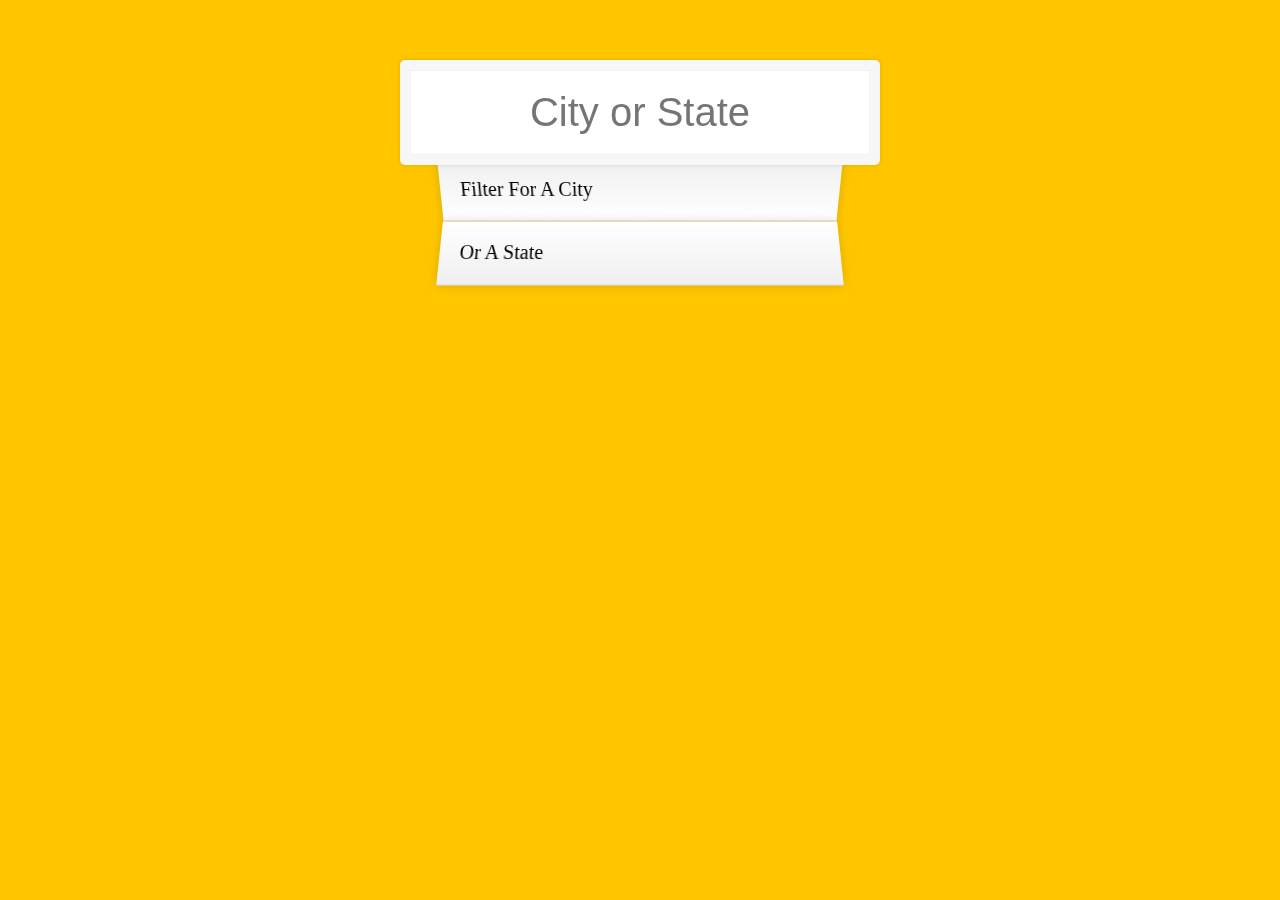
<file: AJAX Type Ahead/index.html>
<!DOCTYPE html>
<html lang="en">

<head>
    <meta charset="UTF-8">
    <title>Type Ahead 👀</title>
    <link rel="stylesheet" href="style.css">
</head>

<body>

    <form class="search-form">
        <input type="text" class="search" placeholder="City or State">
        <ul class="suggestions">
            <li>Filter for a city</li>
            <li>or a state</li>
        </ul>
    </form>

    <script src="scripts.js"></script>
</body>

</html>
</file>
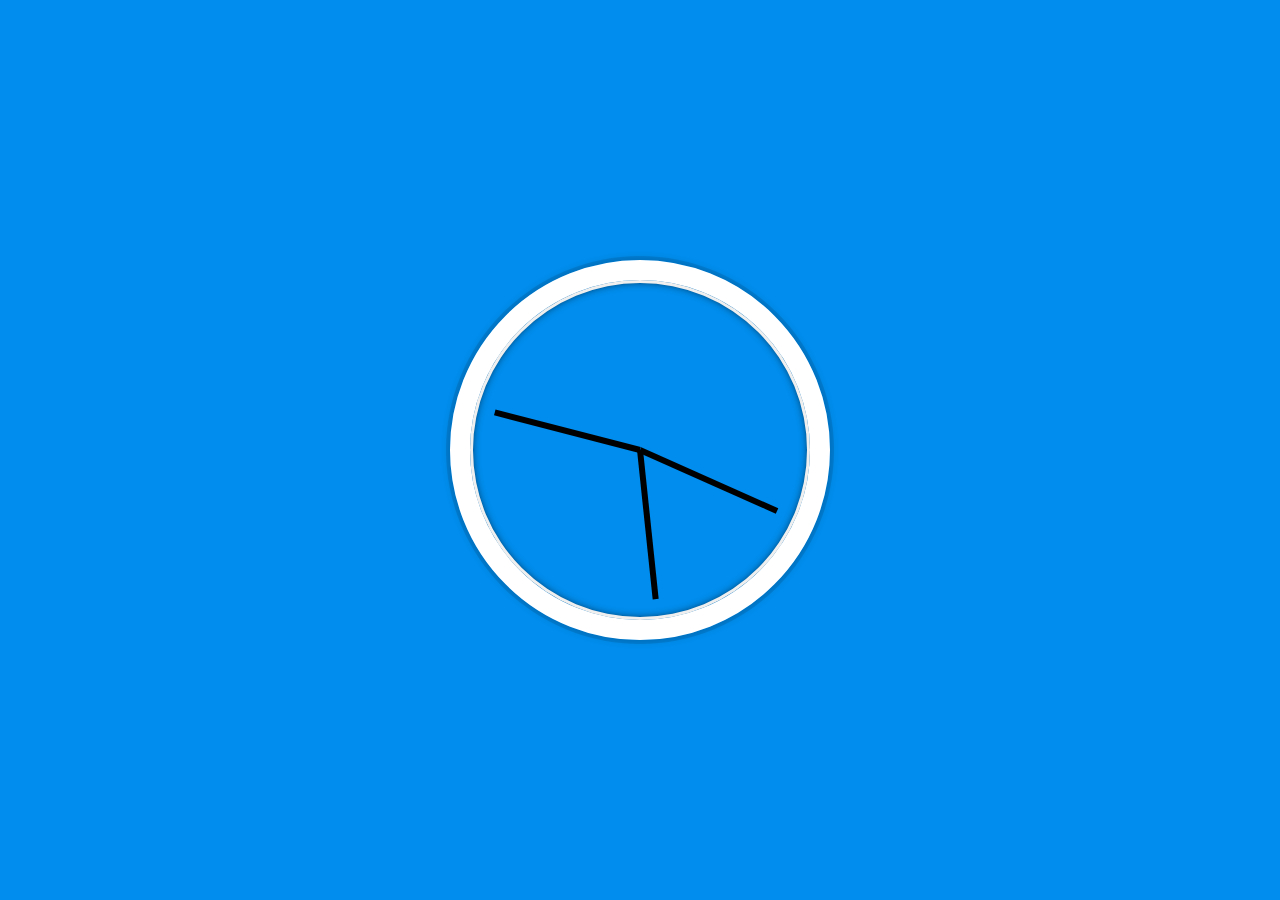
<file: Clock/index.html>
<!DOCTYPE html>
<html lang="en">

<head>
    <meta charset="UTF-8">
    <title>JS + CSS Clock</title>
    <link rel="stylesheet" href="style.css">
</head>

<body>
    <div class="clock">
        <div class="clock-face">
            <div class="hand hour-hand"></div>
            <div class="hand min-hand"></div>
            <div class="hand second-hand"></div>
        </div>
    </div>

    <script src="scripts.js"></script>
</body>

</html>
</file>
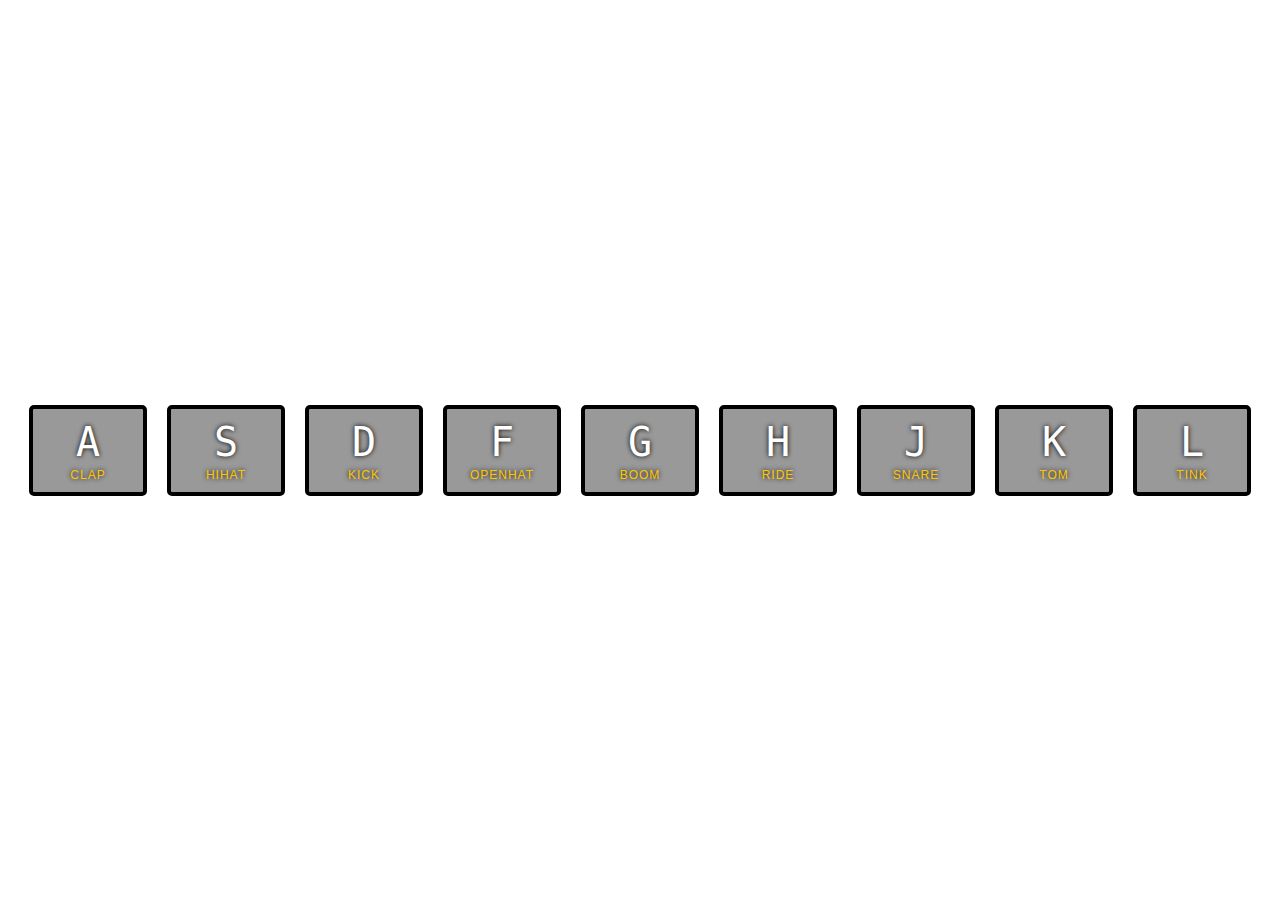
<file: Drum Kit/index.html>
<!DOCTYPE html>
<html lang="en">

<head>
    <meta charset="UTF-8">
    <title>JS Drum Kit</title>
    <link rel="stylesheet" href="style.css">
</head>

<body>


    <div class="keys">
        <div data-key="65" class="key">
            <kbd>A</kbd>
            <span class="sound">clap</span>
        </div>
        <div data-key="83" class="key">
            <kbd>S</kbd>
            <span class="sound">hihat</span>
        </div>
        <div data-key="68" class="key">
            <kbd>D</kbd>
            <span class="sound">kick</span>
        </div>
        <div data-key="70" class="key">
            <kbd>F</kbd>
            <span class="sound">openhat</span>
        </div>
        <div data-key="71" class="key">
            <kbd>G</kbd>
            <span class="sound">boom</span>
        </div>
        <div data-key="72" class="key">
            <kbd>H</kbd>
            <span class="sound">ride</span>
        </div>
        <div data-key="74" class="key">
            <kbd>J</kbd>
            <span class="sound">snare</span>
        </div>
        <div data-key="75" class="key">
            <kbd>K</kbd>
            <span class="sound">tom</span>
        </div>
        <div data-key="76" class="key">
            <kbd>L</kbd>
            <span class="sound">tink</span>
        </div>
    </div>

    <audio data-key="65" src="sounds/clap.wav"></audio>
    <audio data-key="83" src="sounds/hihat.wav"></audio>
    <audio data-key="68" src="sounds/kick.wav"></audio>
    <audio data-key="70" src="sounds/openhat.wav"></audio>
    <audio data-key="71" src="sounds/boom.wav"></audio>
    <audio data-key="72" src="sounds/ride.wav"></audio>
    <audio data-key="74" src="sounds/snare.wav"></audio>
    <audio data-key="75" src="sounds/tom.wav"></audio>
    <audio data-key="76" src="sounds/tink.wav"></audio>

    <script src="scripts.js"></script>


</body>

</html>
</file>
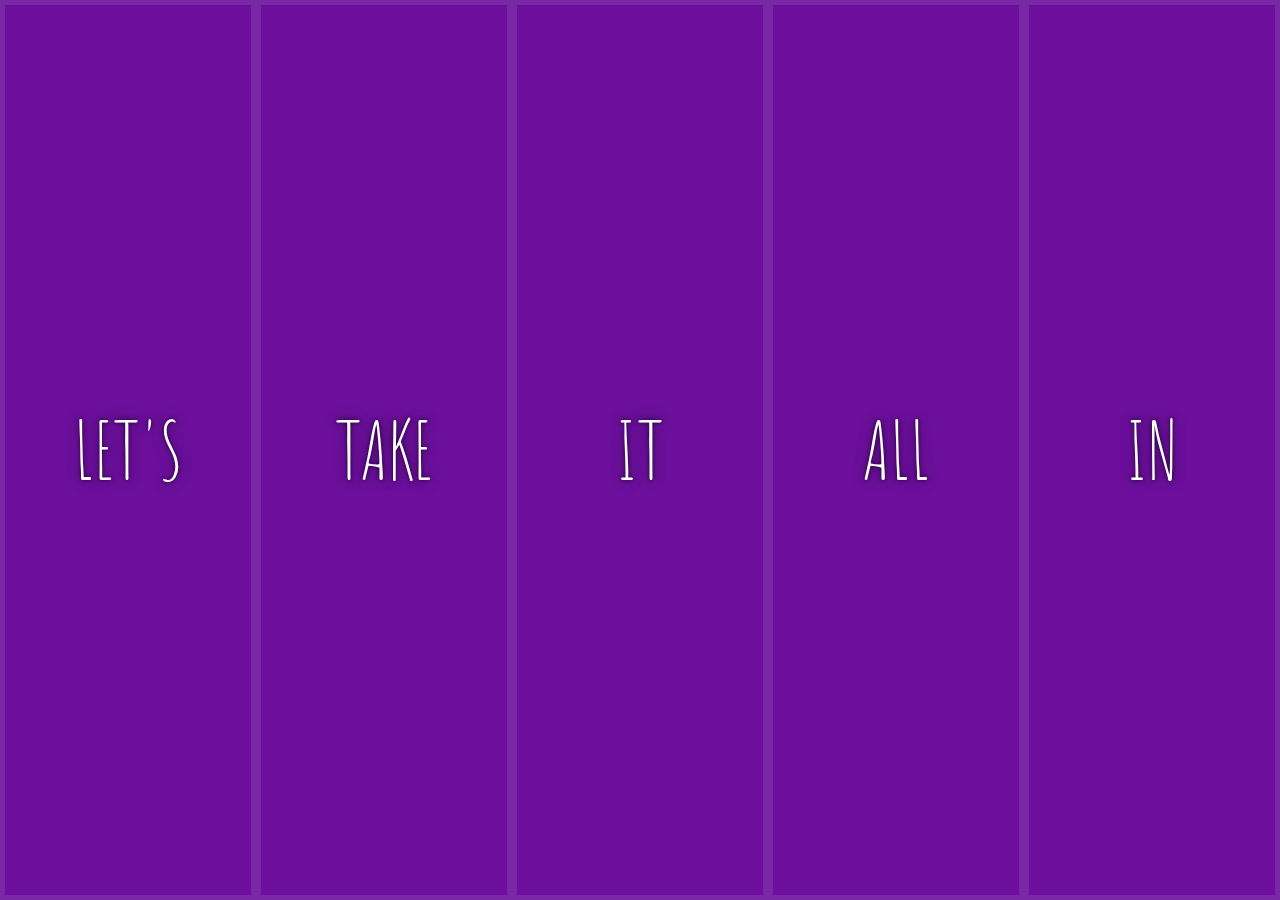
<file: Flex Panel Gallery/index.html>
<!DOCTYPE html>
<html lang="en">

<head>
    <meta charset="UTF-8">
    <title>Flex Panels 💪</title>
    <link href='https://fonts.googleapis.com/css?family=Amatic+SC' rel='stylesheet' type='text/css'>
    <link rel="stylesheet" href="style.css">
</head>

<body>


    <div class="panels">
        <div class="panel panel1">
            <p>Hey</p>
            <p>Let's</p>
            <p>Dance</p>
        </div>
        <div class="panel panel2">
            <p>Give</p>
            <p>Take</p>
            <p>Receive</p>
        </div>
        <div class="panel panel3">
            <p>Experience</p>
            <p>It</p>
            <p>Today</p>
        </div>
        <div class="panel panel4">
            <p>Give</p>
            <p>All</p>
            <p>You can</p>
        </div>
        <div class="panel panel5">
            <p>Life</p>
            <p>In</p>
            <p>Motion</p>
        </div>
    </div>

    <script src="scripts.js"></script>
</body>

</html>
</file>
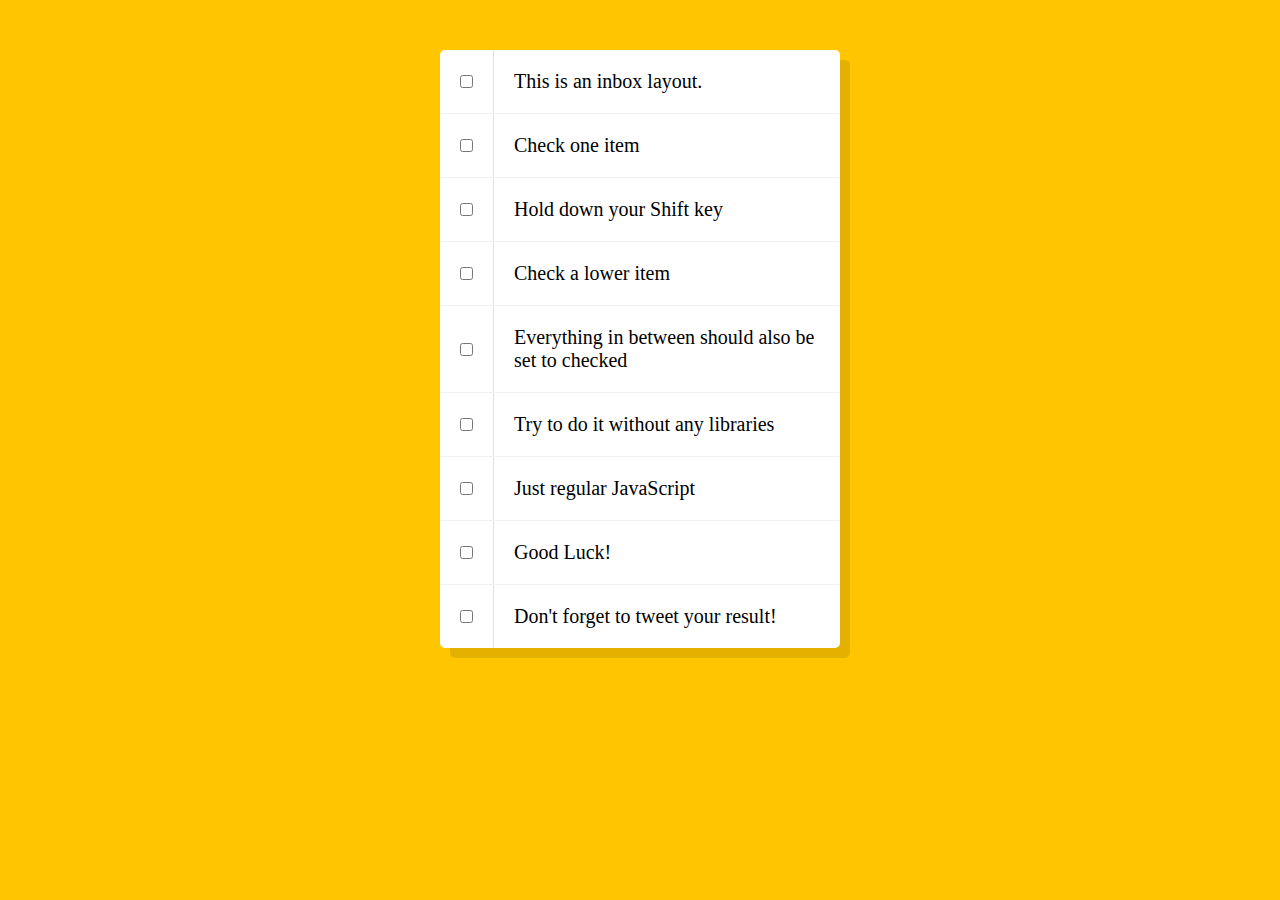
<file: Multiple Checkboxes/index.html>
<!DOCTYPE html>
<html lang="en">
  <head>
    <meta charset="UTF-8" />
    <meta name="viewport" content="width=device-width, initial-scale=1.0" />
    <meta http-equiv="X-UA-Compatible" content="ie=edge" />
    <title>Document</title>
    <link rel="stylesheet" href="styles.css" />
  </head>
  <body>
    <div class="inbox">
      <div class="item">
        <input type="checkbox" />
        <p>This is an inbox layout.</p>
      </div>
      <div class="item">
        <input type="checkbox" />
        <p>Check one item</p>
      </div>
      <div class="item">
        <input type="checkbox" />
        <p>Hold down your Shift key</p>
      </div>
      <div class="item">
        <input type="checkbox" />
        <p>Check a lower item</p>
      </div>
      <div class="item">
        <input type="checkbox" />
        <p>Everything in between should also be set to checked</p>
      </div>
      <div class="item">
        <input type="checkbox" />
        <p>Try to do it without any libraries</p>
      </div>
      <div class="item">
        <input type="checkbox" />
        <p>Just regular JavaScript</p>
      </div>
      <div class="item">
        <input type="checkbox" />
        <p>Good Luck!</p>
      </div>
      <div class="item">
        <input type="checkbox" />
        <p>Don't forget to tweet your result!</p>
      </div>
    </div>

    <script src="scripts.js"></script>
  </body>
</html>
</file>
<file: AJAX Type Ahead/style.css>
html {
    box-sizing: border-box;
    background: #ffc600;
    font-family: 'helvetica neue';
    font-size: 20px;
    font-weight: 200;
  }
  
  *, *:before, *:after {
    box-sizing: inherit;
  }
  
  input {
    width: 100%;
    padding: 20px;
  }
  
  .search-form {
    max-width: 400px;
    margin: 50px auto;
  }
  
  input.search {
    margin: 0;
    text-align: center;
    outline: 0;
    border: 10px solid #F7F7F7;
    width: 120%;
    left: -10%;
    position: relative;
    top: 10px;
    z-index: 2;
    border-radius: 5px;
    font-size: 40px;
    box-shadow: 0 0 5px rgba(0, 0, 0, 0.12), inset 0 0 2px rgba(0, 0, 0, 0.19);
  }
  
  .suggestions {
    margin: 0;
    padding: 0;
    position: relative;
    /*perspective: 20px;*/
  }
  
  .suggestions li {
    background: white;
    list-style: none;
    border-bottom: 1px solid #D8D8D8;
    box-shadow: 0 0 10px rgba(0, 0, 0, 0.14);
    margin: 0;
    padding: 20px;
    transition: background 0.2s;
    display: flex;
    justify-content: space-between;
    text-transform: capitalize;
  }
  
  .suggestions li:nth-child(even) {
    transform: perspective(100px) rotateX(3deg) translateY(2px) scale(1.001);
    background: linear-gradient(to bottom,  #ffffff 0%,#EFEFEF 100%);
  }
  
  .suggestions li:nth-child(odd) {
    transform: perspective(100px) rotateX(-3deg) translateY(3px);
    background: linear-gradient(to top,  #ffffff 0%,#EFEFEF 100%);
  }
  
  span.population {
    font-size: 15px;
  }
  
  .hl {
    background: #ffc600;
  }
</file>
<file: Clock/style.css>
html {
    background: #018DED url(http://unsplash.it/1500/1000?image=881&blur=50);
    background-size: cover;
    font-family: 'helvetica neue';
    text-align: center;
    font-size: 10px;
  }

  body {
    margin: 0;
    font-size: 2rem;
    display: flex;
    flex: 1;
    min-height: 100vh;
    align-items: center;
  }

  .clock {
    width: 30rem;
    height: 30rem;
    border: 20px solid white;
    border-radius: 50%;
    margin: 50px auto;
    position: relative;
    padding: 2rem;
    box-shadow:
      0 0 0 4px rgba(0,0,0,0.1),
      inset 0 0 0 3px #EFEFEF,
      inset 0 0 10px black,
      0 0 10px rgba(0,0,0,0.2);
  }

  .clock-face {
    position: relative;
    width: 100%;
    height: 100%;
    transform: translateY(-3px); /* account for the height of the clock hands */
  }

  .hand {
    width: 50%;
    height: 6px;
    background: black;
    position: absolute;
    top: 50%;
    transform-origin: 100%;
    transform: rotate(90deg);
    transition: all 0.05s;
    transition-timing-function: cubic-bezier(0.1, 2.7, 0.58, 0.1)
  }
</file>
<file: Drum Kit/style.css>
html {
    font-size: 10px;
    background: url(http://i.imgur.com/b9r5sEL.jpg) bottom center;
    background-size: cover;
  }
  
  body,html {
    margin: 0;
    padding: 0;
    font-family: sans-serif;
  }
  
  .keys {
    display: flex;
    flex: 1;
    min-height: 100vh;
    align-items: center;
    justify-content: center;
  }
  
  .key {
    border: .4rem solid black;
    border-radius: .5rem;
    margin: 1rem;
    font-size: 1.5rem;
    padding: 1rem .5rem;
    transition: all .07s ease;
    width: 10rem;
    text-align: center;
    color: white;
    background: rgba(0,0,0,0.4);
    text-shadow: 0 0 .5rem black;
  }
  
  .playing {
    transform: scale(1.1);
    border-color: #ffc600;
    box-shadow: 0 0 1rem #ffc600;
  }
  
  kbd {
    display: block;
    font-size: 4rem;
  }
  
  .sound {
    font-size: 1.2rem;
    text-transform: uppercase;
    letter-spacing: .1rem;
    color: #ffc600;
  }
</file>
<file: Flex Panel Gallery/style.css>
html {
    box-sizing: border-box;
    background: #ffc600;
    font-family: 'helvetica neue';
    font-size: 20px;
    font-weight: 200;
  }
  
  body {
    margin: 0;
  }
  
  *, *:before, *:after {
    box-sizing: inherit;
  }

  .panels {
    min-height: 100vh;
    overflow: hidden;
    display: flex;
  }

  .panel {
    background: #6B0F9C;
    box-shadow: inset 0 0 0 5px rgba(255,255,255,0.1);
    color: white;
    text-align: center;
    align-items: center;
    /* Safari transitionend event.propertyName === flex */
    /* Chrome + FF transitionend event.propertyName === flex-grow */
    transition:
      font-size 0.7s cubic-bezier(0.61,-0.19, 0.7,-0.11),
      flex 0.7s cubic-bezier(0.61,-0.19, 0.7,-0.11),
      background 0.2s;
    font-size: 20px;
    background-size: cover;
    background-position: center;
    flex: 1;
    justify-content: center;
    display: flex;
    flex-direction: column;
  }

  .panel1 { background-image:url(https://source.unsplash.com/gYl-UtwNg_I/1500x1500); }
  .panel2 { background-image:url(https://source.unsplash.com/rFKUFzjPYiQ/1500x1500); }
  .panel3 { background-image:url(https://images.unsplash.com/photo-1465188162913-8fb5709d6d57?ixlib=rb-0.3.5&q=80&fm=jpg&crop=faces&cs=tinysrgb&w=1500&h=1500&fit=crop&s=967e8a713a4e395260793fc8c802901d); }
  .panel4 { background-image:url(https://source.unsplash.com/ITjiVXcwVng/1500x1500); }
  .panel5 { background-image:url(https://source.unsplash.com/3MNzGlQM7qs/1500x1500); }

  /* Flex Items */
  .panel > * {
    margin: 0;
    width: 100%;
    transition: transform 0.5s;
    flex: 1 0 auto;
    display: flex;
    justify-content: center;
    align-items: center;
  }

  .panel > *:first-child { transform: translateY(-100%); }
  .panel.open-active > *:first-child { transform: translateY(0); }
  .panel > *:last-child { transform: translateY(100%); }
  .panel.open-active > *:last-child { transform: translateY(0); }

  .panel p {
    text-transform: uppercase;
    font-family: 'Amatic SC', cursive;
    text-shadow: 0 0 4px rgba(0, 0, 0, 0.72), 0 0 14px rgba(0, 0, 0, 0.45);
    font-size: 2em;
  }
  
  .panel p:nth-child(2) {
    font-size: 4em;
  }

  .panel.open {
    flex: 5;
    font-size: 40px;
  }
  
  @media only screen and (max-width: 600px) {
    .panel p {
      font-size: 1em;
    }
  }
</file>
<file: Multiple Checkboxes/styles.css>
html {
  font-family: sans-serif;
  background: #ffc600;
}

.inbox {
  max-width: 400px;
  margin: 50px auto;
  background: white;
  border-radius: 5px;
  box-shadow: 10px 10px 0 rgba(0, 0, 0, 0.1);
}

.item {
  display: flex;
  align-items: center;
  border-bottom: 1px solid #f1f1f1;
}

.item:last-child {
  border-bottom: 0;
}

input:checked + p {
  background: #f9f9f9;
  text-decoration: line-through;
}

input[type="checkbox"] {
  margin: 20px;
}

p {
  margin: 0;
  padding: 20px;
  transition: background 0.2s;
  flex: 1;
  font-family: "helvetica neue";
  font-size: 20px;
  font-weight: 200;
  border-left: 1px solid #d1e2ff;
}
</file>
